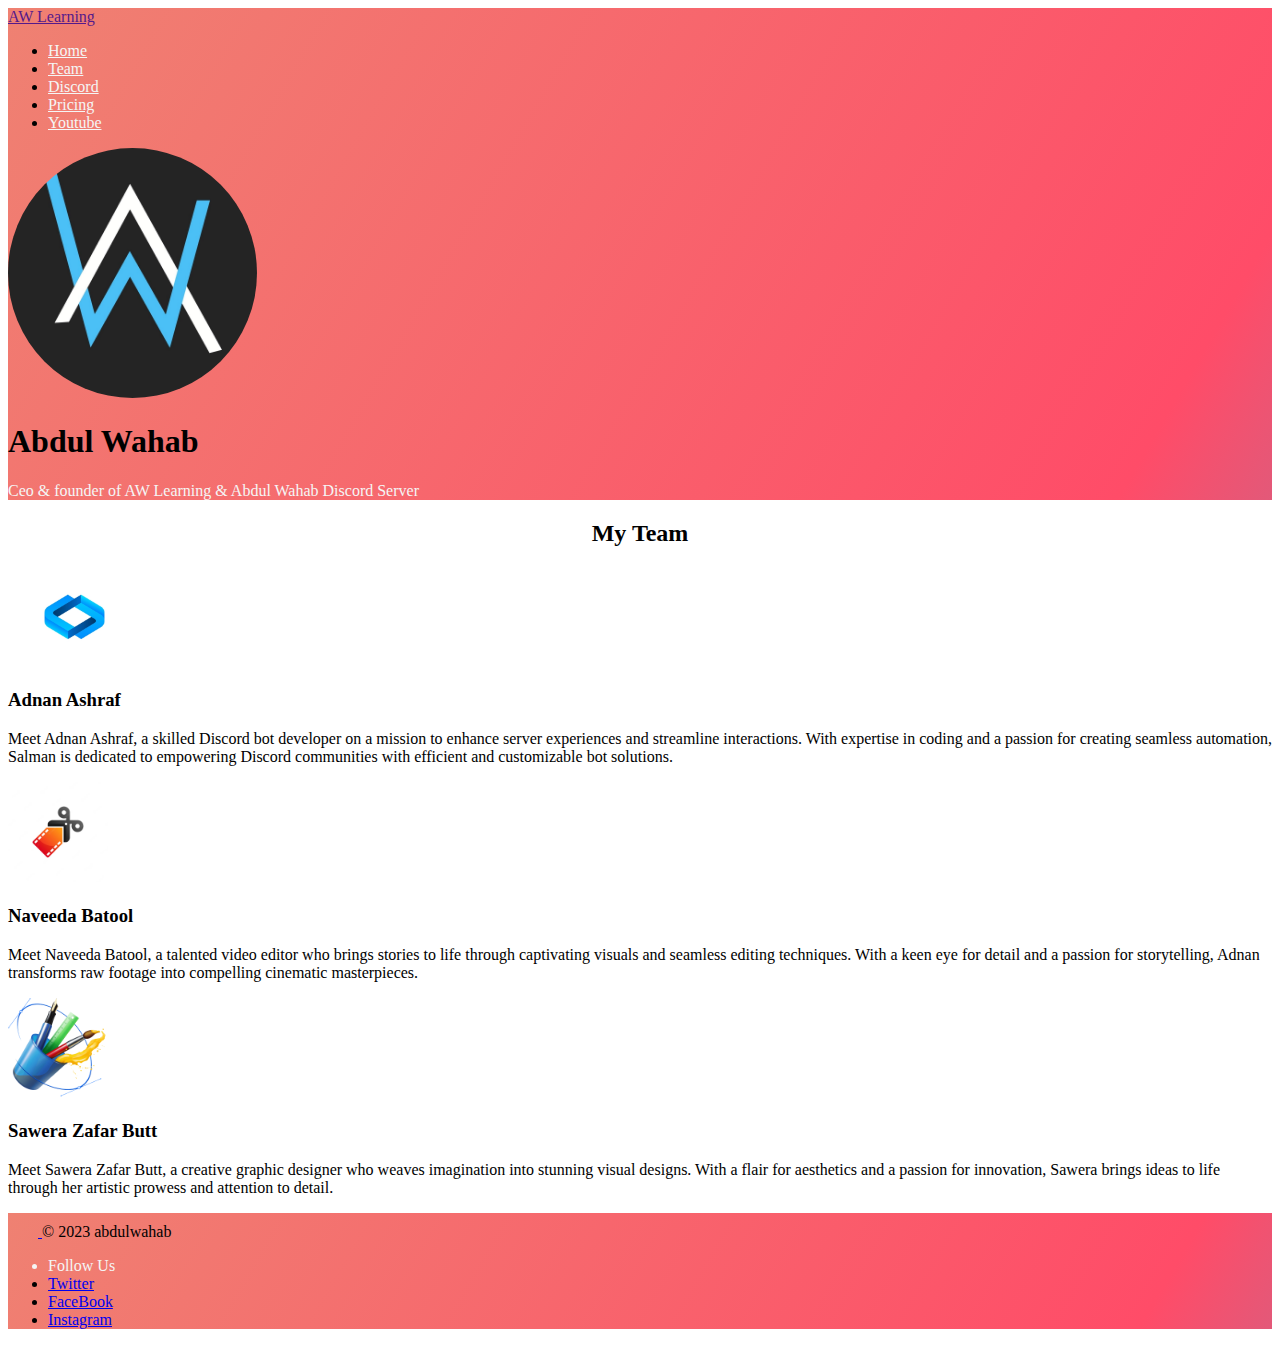
<file: index.html>
<!DOCTYPE html>
<html lang="en">
<head>
    <meta charset="UTF-8">
    <meta http-equiv="X-UA-Compatible" content="IE=edge">
    <meta name="viewport" content="width=device-width, initial-scale=1.0">
    <title>Abdul Wahab</title>
    <link href="https://cdn.jsdelivr.net/npm/bootstrap@5.3.0/dist/css/bootstrap.min.css" rel="stylesheet" integrity="sha384-9ndCyUaIbzAi2FUVXJi0CjmCapSmO7SnpJef0486qhLnuZ2cdeRhO02iuK6FUUVM" crossorigin="anonymous">
    <link rel="stylesheet" href="./style.css">
</head>
<body>
    <!-- Header -->
    
    <header class="gradient-background py-5">

        <!-- navigation Bar -->
        <div class="container">
            <header class="d-flex flex-wrap justify-content-center py-3 mb-4 border-bottom">
              <a href="" class="d-flex align-items-center mb-3 mb-md-0 me-md-auto link-body-emphasis text-decoration-none" aria-current="page">
                
                <span class="fs-4">AW Learning</span>
              </a>
        
              <ul class="nav nav-pills">
                <li class="nav-item"><a href="#" class="nav-link active" aria-current="page">Home</a></li>
                <li class="nav-item"><a href="#team" class="nav-link">Team</a></li>
                <li class="nav-item"><a href="pricing.html" class="nav-link">Discord</a></li>
                <li class="nav-item"><a href="pricing.html #price" class="nav-link">Pricing</a></li>
                <li class="nav-item"><a href="youtube.html" class="nav-link">Youtube</a></li>
              </ul>
            </header>
          </div>
    
        <div class="header container col-xxl-8 px-4 py-5 ">
            <div class="row flex-lg-row-reverse align-items-center g-5 py-5">
              <div class="col-10 col-sm-8 col-lg-6">
                <img src="./wahab.jpg" class="profile d-block mx-lg-auto img-fluid" alt="Abdul Wahab"  height="100" loading="lazy">
              </div>
              <div class="col-lg-6">
                <h1 class="display-5 fw-bold text-body-emphasis lh-1 mb-3">Abdul Wahab</h1>
                <p class="lead">Ceo & founder of AW Learning & Abdul Wahab Discord Server</p>
                <!-- <div class="d-grid gap-2 d-md-flex justify-content-md-start">
                  <button type="button" class="btn btn-primary btn-lg px-4 me-md-2">Primary</button>
                  <button type="button" class="btn btn-outline-secondary btn-lg px-4">Default</button>
                </div> -->
              </div>
            </div>
          </div>
    
    </header>

    <section id="team">
  <!-- My Team -->
    <div class="container px-4 py-5" id="featured-3">
        <h2 class="pb-2 border-bottom team" >My Team</h2>
        <div class="row g-4 py-5 row-cols-1 row-cols-lg-3">
          <div class="feature col">
            <div class="feature-icon d-inline-flex align-items-center justify-content-center text-bg-primary bg-gradient fs-2 mb-3">
              <img class="dev" src="./developer.png" alt="Developer Logo">
            </div>
            <h3 class="fs-2 text-body-emphasis">Adnan Ashraf</h3>
            <p>Meet Adnan Ashraf, a skilled Discord bot developer on a mission to enhance server experiences and streamline interactions. With expertise in coding and a passion for creating seamless automation, Salman is dedicated to empowering Discord communities with efficient and customizable bot solutions.</p>
           
          </div>
          <div class="feature col">
            <div class="feature-icon d-inline-flex align-items-center justify-content-center text-bg-primary bg-gradient fs-2 mb-3">
              <img class="ved" src="./videoeditor.png" alt="">
            </div>
            <h3 class="fs-2 text-body-emphasis">Naveeda Batool</h3>
            <p> Meet Naveeda Batool, a talented video editor who brings stories to life through captivating visuals and seamless editing techniques. With a keen eye for detail and a passion for storytelling, Adnan transforms raw footage into compelling cinematic masterpieces.</p>
            
          </div>
          <div class="feature col" >
            <div class="feature-icon d-inline-flex align-items-center justify-content-center text-bg-primary bg-gradient fs-2 mb-3">
              <img class="designer" src="./designer (2).png" alt="">
            </div>
            <h3 class="fs-2 text-body-emphasis">Sawera Zafar Butt </h3>
            <p>Meet Sawera Zafar Butt, a creative graphic designer who weaves imagination into stunning visual designs. With a flair for aesthetics and a passion for innovation, Sawera brings ideas to life through her artistic prowess and attention to detail.</p>
            
          </div>
        </div>
      </div>
    </section>

    
<!-- Footer -->
<section id="footer" class="gradient-background ">

    <div class="container">
        <footer class="d-flex flex-wrap justify-content-between align-items-center py-3 my-4 border-top">
          <div class="col-md-4 d-flex align-items-center">
            <a href="/" class="mb-3 me-2 mb-md-0 text-body-secondary text-decoration-none lh-1">
              <svg class="bi" width="30" height="24"><use xlink:href="#bootstrap"></use></svg>
            </a>
            <span class="mb-3 mb-md-0 text-body-secondary">© 2023 abdulwahab</span>
          </div>
      
          <ul class="nav col-md-4 justify-content-end list-unstyled d-flex">
            <li class="ms-3 follous">Follow Us</li>
            <li class="ms-3"><a class="text-body-secondary" href="https://twitter.com/Abdulwahabbut?t=R0EF2wS6J-gklH4ZmQgO4Q&s=09"> Twitter</a></li>
            <li class="ms-3"><a class="text-body-secondary" href="https://www.facebook.com/profile.php?id=100060030919706">FaceBook</a></li>
            <li class="ms-3"><a class="text-body-secondary" href="https://www.instagram.com/aw_learning/">Instagram</a></li>
          </ul>
        </footer>
      </div>
</section>


</body>
</html>
</file>
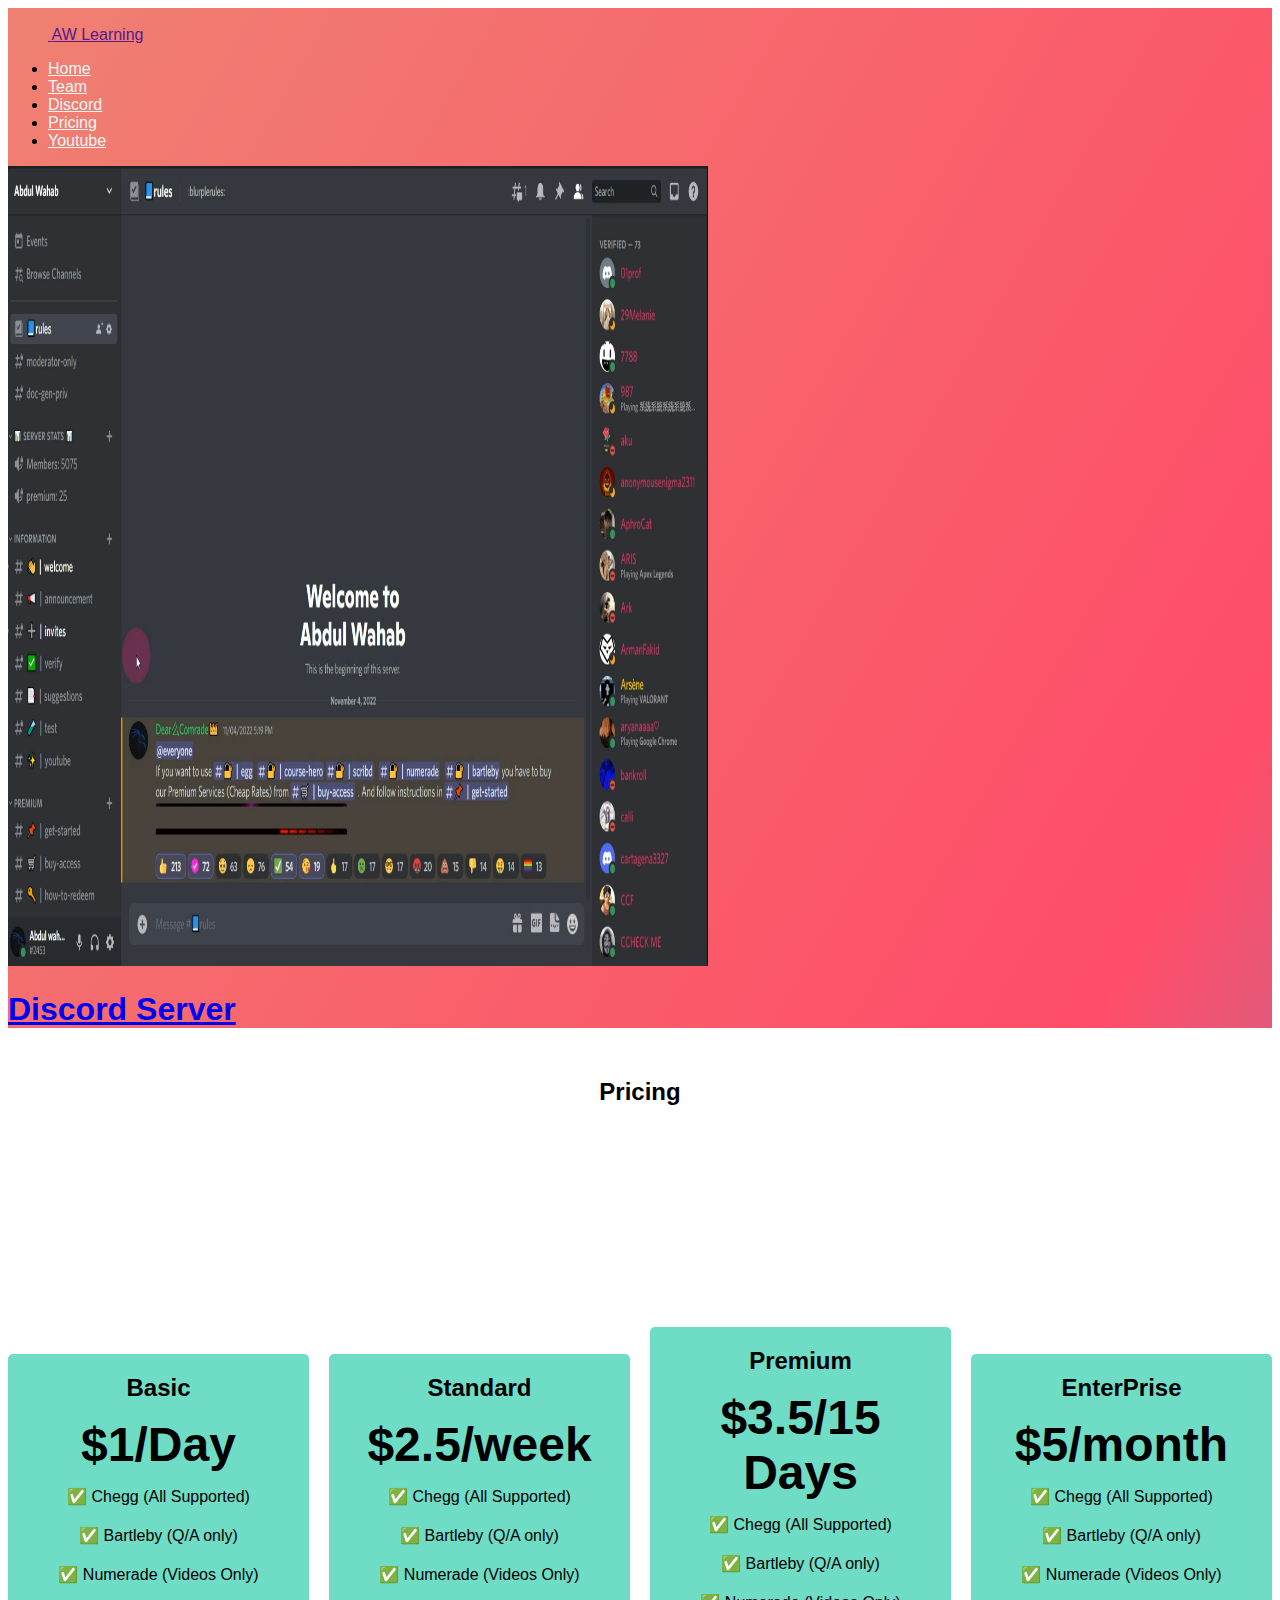
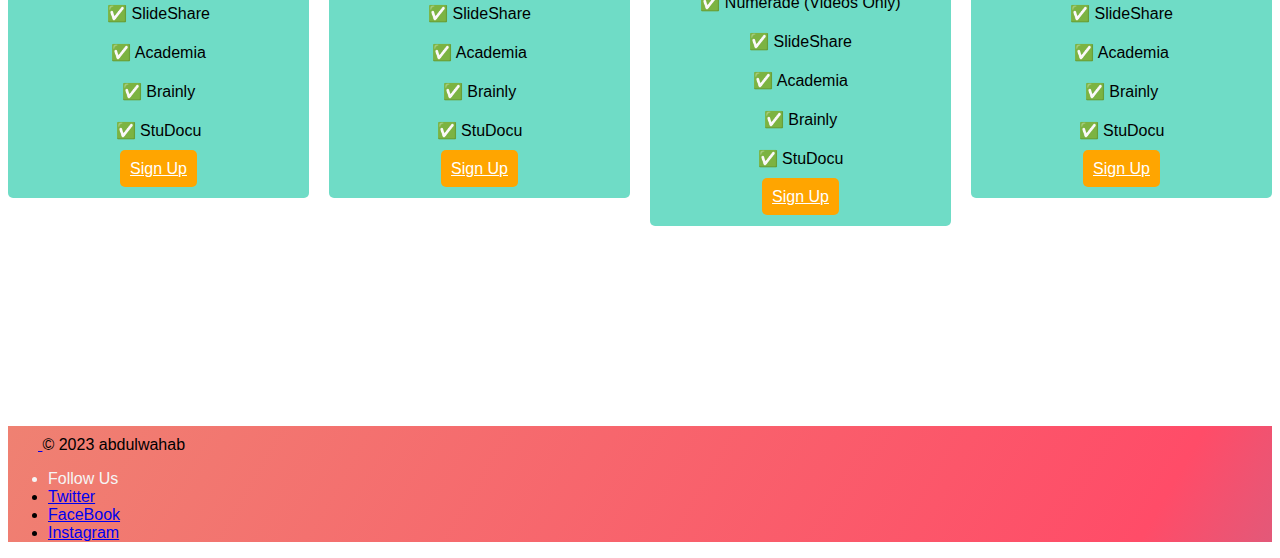
<file: pricing.html>
<!DOCTYPE html>
<html lang="en">
<head>
    <meta charset="UTF-8">
    <meta http-equiv="X-UA-Compatible" content="IE=edge">
    <meta name="viewport" content="width=device-width, initial-scale=1.0">
    <title>Document</title>
    <link href="https://cdn.jsdelivr.net/npm/bootstrap@5.3.0/dist/css/bootstrap.min.css" rel="stylesheet" integrity="sha384-9ndCyUaIbzAi2FUVXJi0CjmCapSmO7SnpJef0486qhLnuZ2cdeRhO02iuK6FUUVM" crossorigin="anonymous">
    <link rel="stylesheet" href="./pricingstyle.css">
</head>
<body>
  <header class="gradient-background">
     <!-- navigation Bar -->
     <div class="container">
      <header class="d-flex flex-wrap justify-content-center py-3 mb-4 border-bottom">
        <a href="" class="d-flex align-items-center mb-3 mb-md-0 me-md-auto link-body-emphasis text-decoration-none" aria-current="page">
          <svg class="bi me-2" width="40" height="32"></svg>
          <span class="fs-4">AW Learning</span>
        </a>
  
        <ul class="nav nav-pills">
          <li class="nav-item"><a href="index.html" class="nav-link active" aria-current="page">Home</a></li>
          <li class="nav-item"><a href="index.html #team" class="nav-link">Team</a></li>
          <li class="nav-item"><a href="pricing.html" class="nav-link">Discord</a></li>
          <li class="nav-item"><a href="#price" class="nav-link">Pricing</a></li>
          <li class="nav-item"><a href="youtube.html" class="nav-link">Youtube</a></li>
        </ul>
      </header>
    </div>
    <div class="container col-xxl-8 px-4 py-5">
      <div class="row flex-lg-row-reverse align-items-center g-5 py-5">
        <div class="col-10 col-sm-8 col-lg-6">
          <img src="./discord.png" class="d-block mx-lg-auto img-fluid" alt="Bootstrap Themes" width="700" height="800" loading="lazy">
        </div>
        <div class="col-lg-6">
          <h1 class="display-5 fw-bold text-body-emphasis lh-1 mb-3"> <a href="https://discord.gg/mATJ49cvuE">Discord Server</a></h1>
          <!-- <p class="lead">Quickly design and customize responsive mobile-first sites with Bootstrap, the world’s most popular front-end open source toolkit, featuring Sass variables and mixins, responsive grid system, extensive prebuilt components, and powerful JavaScript plugins.</p> -->
          
        </div>
      </div>
    </div>
  </header>
 <section id="price">
  <div class="container my-0 py-0">
  <div>
    <h2 class="display-5 fw-bold text-body-emphasis lh-1 mb-0 border-bottom">Pricing</h2>
  </div>
    <div class="pricing-container " >
      <div class="pricing-plan">
        <div class="plan-title">Basic</div>
        <div class="plan-price">$1/Day</div>
        <ul class="plan-features">
          <li>✅ Chegg (All Supported)</li>
          <li>✅ Bartleby (Q/A only)</li>
          <li>✅ Numerade (Videos Only)</li>
          <li>✅ SlideShare</li>
          <li>✅ Academia</li>
          <li>✅ Brainly</li>
          <li>✅ StuDocu</li>
        </ul>
        <a href="https://discord.gg/mATJ49cvuE" class="btn btn-primary plan-button">Sign Up</a></div>
      <div class="pricing-plan">
        <div class="plan-title">Standard</div>
        <div class="plan-price">$2.5/week</div>
        <ul class="plan-features">
          <li>✅ Chegg (All Supported)</li>
          <li>✅ Bartleby (Q/A only)</li>
          <li>✅ Numerade (Videos Only)</li>
          <li>✅ SlideShare</li>
          <li>✅ Academia</li>
          <li>✅ Brainly</li>
          <li>✅ StuDocu</li>
        </ul>
        <a href="https://discord.gg/mATJ49cvuE" class="btn btn-primary plan-button">Sign Up</a></div>
      <div class="pricing-plan marketing">
        <div class="plan-title ">Premium</div>
        <div class="plan-price">$3.5/15 Days</div>
        <ul class="plan-features">
          <li>✅ Chegg (All Supported)</li>
          <li>✅ Bartleby (Q/A only)</li>
          <li>✅ Numerade (Videos Only)</li>
          <li>✅ SlideShare</li>
          <li>✅ Academia</li>
          <li>✅ Brainly</li>
          <li>✅ StuDocu</li>
        </ul>
        <a href="https://discord.gg/mATJ49cvuE" class="btn btn-primary plan-button">Sign Up</a></div>
      <div class="pricing-plan">
          <div class="plan-title">EnterPrise</div>
          <div class="plan-price">$5/month</div>
          <ul class="plan-features">
            <li>✅ Chegg (All Supported)</li>
            <li>✅ Bartleby (Q/A only)</li>
            <li>✅ Numerade (Videos Only)</li>
            <li>✅ SlideShare</li>
            <li>✅ Academia</li>
            <li>✅ Brainly</li>
            <li>✅ StuDocu</li>
          </ul>
          <a href="https://discord.gg/mATJ49cvuE" class="btn btn-primary plan-button">Sign Up</a></div>
    </div>
  </div>
      

 </section>
 <section id="footer" class="gradient-background ">

  <div class="container">
      <footer class="d-flex flex-wrap justify-content-between align-items-center py-3 my-4 border-top">
        <div class="col-md-4 d-flex align-items-center">
          <a href="/" class="mb-3 me-2 mb-md-0 text-body-secondary text-decoration-none lh-1">
            <svg class="bi" width="30" height="24"><use xlink:href="#bootstrap"></use></svg>
          </a>
          <span class="mb-3 mb-md-0 text-body-secondary">© 2023 abdulwahab</span>
        </div>
    
        <ul class="nav col-md-4 justify-content-end list-unstyled d-flex">
          <li class="ms-3 follous">Follow Us</li>
          <li class="ms-3"><a class="text-body-secondary" href="https://twitter.com/Abdulwahabbut?t=R0EF2wS6J-gklH4ZmQgO4Q&s=09"> Twitter</a></li>
          <li class="ms-3"><a class="text-body-secondary" href="https://www.facebook.com/profile.php?id=100060030919706">FaceBook</a></li>
          <li class="ms-3"><a class="text-body-secondary" href="https://www.instagram.com/aw_learning/">Instagram</a></li>
        </ul>
      </footer>
    </div>
</section>

</body>
</html>
</file>
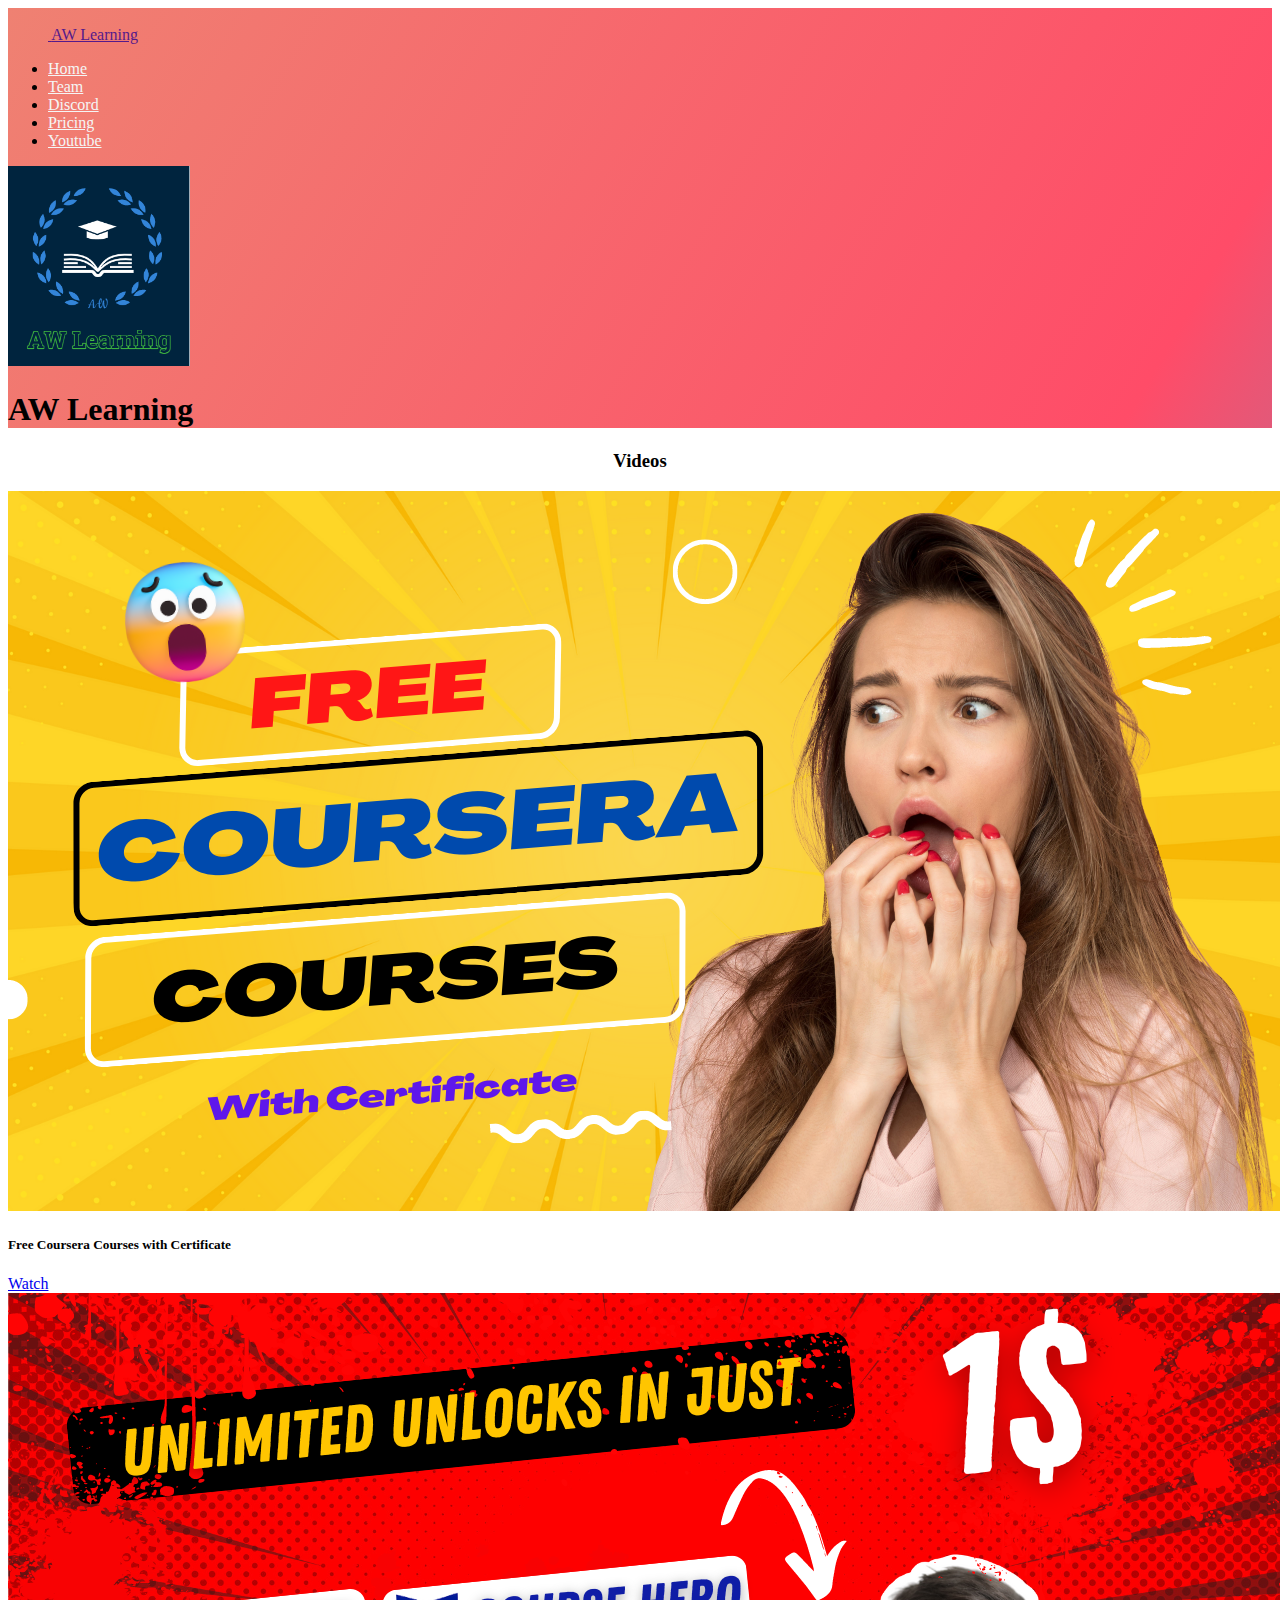
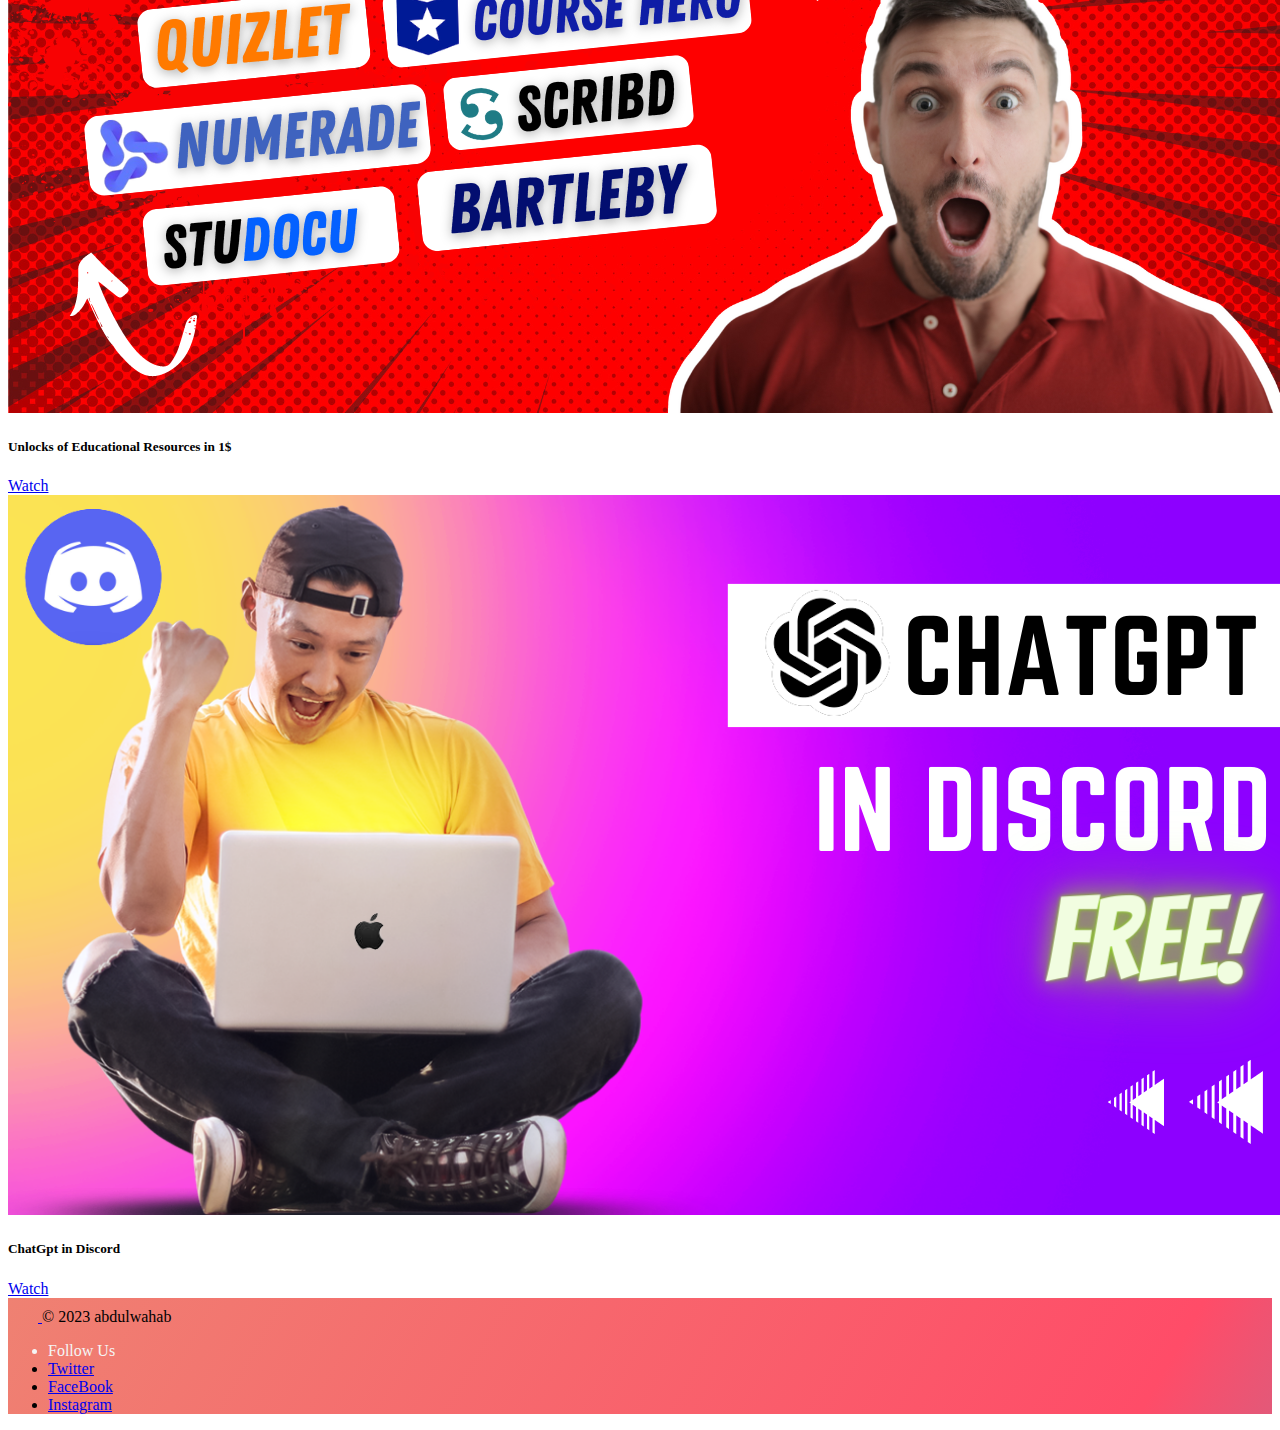
<file: youtube.html>
<!DOCTYPE html>
<html lang="en">
<head>
    <meta charset="UTF-8">
    <meta http-equiv="X-UA-Compatible" content="IE=edge">
    <meta name="viewport" content="width=device-width, initial-scale=1.0">
    <title>Abdul Wahab</title>
    <link href="https://cdn.jsdelivr.net/npm/bootstrap@5.3.0/dist/css/bootstrap.min.css" rel="stylesheet" integrity="sha384-9ndCyUaIbzAi2FUVXJi0CjmCapSmO7SnpJef0486qhLnuZ2cdeRhO02iuK6FUUVM" crossorigin="anonymous">
    <link rel="stylesheet" href="./youtube.css">
</head>
<body>
    
    <header class="gradient-background py-5">

        <!-- navigation Bar -->
        <div class="container">
            <header class="d-flex flex-wrap justify-content-center py-3 mb-4 border-bottom">
              <a href="" class="d-flex align-items-center mb-3 mb-md-0 me-md-auto link-body-emphasis text-decoration-none" aria-current="page">
                <svg class="bi me-2" width="40" height="32"></svg>
                <span class="fs-4">AW Learning</span>
              </a>
        
              <ul class="nav nav-pills">
                <li class="nav-item"><a href="index.html" class="nav-link active" aria-current="page">Home</a></li>
                <li class="nav-item"><a href="index.html #team" class="nav-link">Team</a></li>
                <li class="nav-item"><a href="pricing.html" class="nav-link">Discord</a></li>
                <li class="nav-item"><a href="pricing.html #price" class="nav-link">Pricing</a></li>
                <li class="nav-item"><a href="#" class="nav-link">Youtube</a></li>
              </ul>
            </header>
          </div>
    
        <div class="header container col-xxl-8 px-4 py-5 ">
            <div class="row flex-lg-row-reverse align-items-center g-5 py-5">
              <div class="col-10 col-sm-8 col-lg-6">
                <img src="./AW Learning 1.png" class="profile d-block mx-lg-auto img-fluid aw" alt="Abdul Wahab"  height="100" loading="lazy">
              </div>
              <div class="col-lg-6">
                <h1 class="display-5 fw-bold text-body-emphasis lh-1 mb-3 "> AW Learning</a></h1>
                <!-- <p class="lead">Ceo & founder of AW Learning & Abdul Wahab Discord Server</p> -->
                <!-- <div class="d-grid gap-2 d-md-flex justify-content-md-start">
                  <button type="button" class="btn btn-primary btn-lg px-4 me-md-2">Primary</button>
                  <button type="button" class="btn btn-outline-secondary btn-lg px-4">Default</button>
                </div> -->
              </div>
            </div>
          </div>
    
    </header>


    <!-- <section>
        <div class="card" style="width: 18rem;">
            <img src="./Images/" class="card-img-top" alt="...">
            <div class="card-body">
              <h5 class="card-title">Card title</h5>
              <p class="card-text">Some quick example text to build on the card title and make up the bulk of the card's content.</p>
              <a href="#" class="btn btn-primary">Go somewhere</a>
            </div>
          </div>
    </section>
</body> -->

<section class="my-5">
    <div >
        <h3 class="display-5 fw-bold text-body-emphasis lh-1 mb-3 vid border-bottom" >Videos</h3>
    </div>
   

    <div class="row">
      <div class="col-md-4 mt-4">
        <div class="card">
          <img src="./coursera.png" alt="Video thumbnail">
          <div class="card-body">
            <h5 class="card-title">Free Coursera Courses with Certificate</h5>
            <a href="https://youtu.be/Qr4wUDXzcnw" class="btn btn-outline-info mt-3">Watch</a>
          </div>
        </div>
      </div>
      <div class="col-md-4 mt-4 ">
        <div class="card border-green">
          <img src="./Discord (2).png" alt="Video thumbnail">
          <div class="card-body">
            <h5 class="card-title"> Unlocks of Educational Resources in 1$</h5>
            <a href="https://youtu.be/U6m74880seg" class="btn btn-outline-info mt-3">Watch</a>
          </div>
        </div>
      </div>
      <div class="col-md-4 mt-4">
        <div class="card">
          <img src="./chatgpt.png" alt="Video thumbnail">
          <div class="card-body">
            <h5 class="card-title">ChatGpt in Discord</h5>
            <a href="https://youtu.be/PHMsLVJU1kw" class="btn btn-outline-info mt-3">Watch</a>
          </div>
        </div>
      </div>
    </div>
  </section>
  <section id="footer" class="gradient-background ">

    <div class="container">
        <footer class="d-flex flex-wrap justify-content-between align-items-center py-3 my-4 border-top">
          <div class="col-md-4 d-flex align-items-center">
            <a href="/" class="mb-3 me-2 mb-md-0 text-body-secondary text-decoration-none lh-1">
              <svg class="bi" width="30" height="24"><use xlink:href="#bootstrap"></use></svg>
            </a>
            <span class="mb-3 mb-md-0 text-body-secondary">© 2023 abdulwahab</span>
          </div>
      
          <ul class="nav col-md-4 justify-content-end list-unstyled d-flex">
            <li class="ms-3 follous">Follow Us</li>
            <li class="ms-3"><a class="text-body-secondary" href="https://twitter.com/Abdulwahabbut?t=R0EF2wS6J-gklH4ZmQgO4Q&s=09"> Twitter</a></li>
            <li class="ms-3"><a class="text-body-secondary" href="https://www.facebook.com/profile.php?id=100060030919706">FaceBook</a></li>
            <li class="ms-3"><a class="text-body-secondary" href="https://www.instagram.com/aw_learning/">Instagram</a></li>
          </ul>
        </footer>
      </div>
</section>
</html>
</file>
<file: style.css>
.profile{
    height: 250px;
    border-radius: 100%;
}
.gradient-background {
    background: linear-gradient(300deg, #00bfff, #ff4c68, #ef8172);
    background-size: 180% 180%;
    animation: gradient-animation 18s ease infinite;
  }
  
  @keyframes gradient-animation {
    0% {
      background-position: 0% 50%;
    }
    50% {
      background-position: 100% 50%;
    }
    100% {
      background-position: 0% 50%;
    }
  }
  
  .icon-square {
    width: 3rem;
    height: 3rem;
    border-radius: 0.75rem;
  }

  .lead{
    color: whitesmoke;
  }
  .nav-link{
    color: whitesmoke;
  }
  .active{
    background-color: none;
    outline-color: whitesmoke;
    color: whitesmoke;
  }
  .team{
    align-items: center;
    text-align: center;
  }
  .dev{
    align-items: center;
    height: 100px;
  }
  .ved{
    align-items: center;
    height: 100px;
  }
  .designer{
    align-items: center;
    height: 100px;
    background-color: white;
  }
  .follous{
    color: whitesmoke;
   }
</file>
<file: pricingstyle.css>
body {
    font-family: 'Sono', sans-serif;
  }
  .gradient-background {
    background: linear-gradient(300deg, #00bfff, #ff4c68, #ef8172);
    background-size: 180% 180%;
    animation: gradient-animation 18s ease infinite;
  }
  
  @keyframes gradient-animation {
    0% {
      background-position: 0% 50%;
    }
    50% {
      background-position: 100% 50%;
    }
    100% {
      background-position: 0% 50%;
    }
  }
  
  .icon-square {
    width: 3rem;
    height: 3rem;
    border-radius: 0.75rem;
  }
  
  .pricing-container{
    display: flex;
    gap: 20px;
    justify-content: center;
    align-items: center;
    height: 100vh;
  }
  h2{
    margin-top: 50px;
    text-align: center;
  }
  .pricing-plan{

    width: 400px;
    background-color: rgb(111, 220, 198);
    border-radius: 5px;
    text-align: center;
    padding: 20px;
  }
  .plan-title{
    font-size: 24px;
    font-weight: bold;
    margin-bottom: 15px;
  }
  .plan-price{
    font-size: 48px;
    font-weight: bold;
    margin-bottom: 15px;
  }
  .plan-features{
    list-style: none;
    margin: 0;
    padding: 0;
  }
  .plan-features li{
    margin-bottom: 20px;
  }
  .plan-button{
    background-color: orange;
    border-radius: 5px;
    color: white;
    border: none;
    padding: 10px;
  }
  .plan-button:hover {
    background-color: #00bfff;
    color: white;
  }
  .footer{
    background-color: cyan;
    padding: 10px;
    text-align: center;
  }
  /* Hint: What can you do with a media query and flexbox? */
  @media (max-width: 1250px) {
    .pricing-container{
      flex-direction: column;
      height: 100%;
    }
  }

  .nav-link{
    margin-top: 30px;
    color: whitesmoke;
  }

  .follous{
    color: whitesmoke;
   }
</file>
<file: youtube.css>
.aw{
    height: 200px;
}
.gradient-background {
    background: linear-gradient(300deg, #00bfff, #ff4c68, #ef8172);
    background-size: 180% 180%;
    animation: gradient-animation 18s ease infinite;
  }
  
  @keyframes gradient-animation {
    0% {
      background-position: 0% 50%;
    }
    50% {
      background-position: 100% 50%;
    }
    100% {
      background-position: 0% 50%;
    }
  }
  
  .icon-square {
    width: 3rem;
    height: 3rem;
    border-radius: 0.75rem;
  }
  
  .nav-link{
    margin-top: 20px;
    color: whitesmoke;
  }

  .ybtn{
    align-items: center;
    justify-content: center;
    text-align: center;
    margin-left: 5;
  }

 .vid {
  text-align: center;
 }

 .follous{
  color: whitesmoke;
 }
</file>
